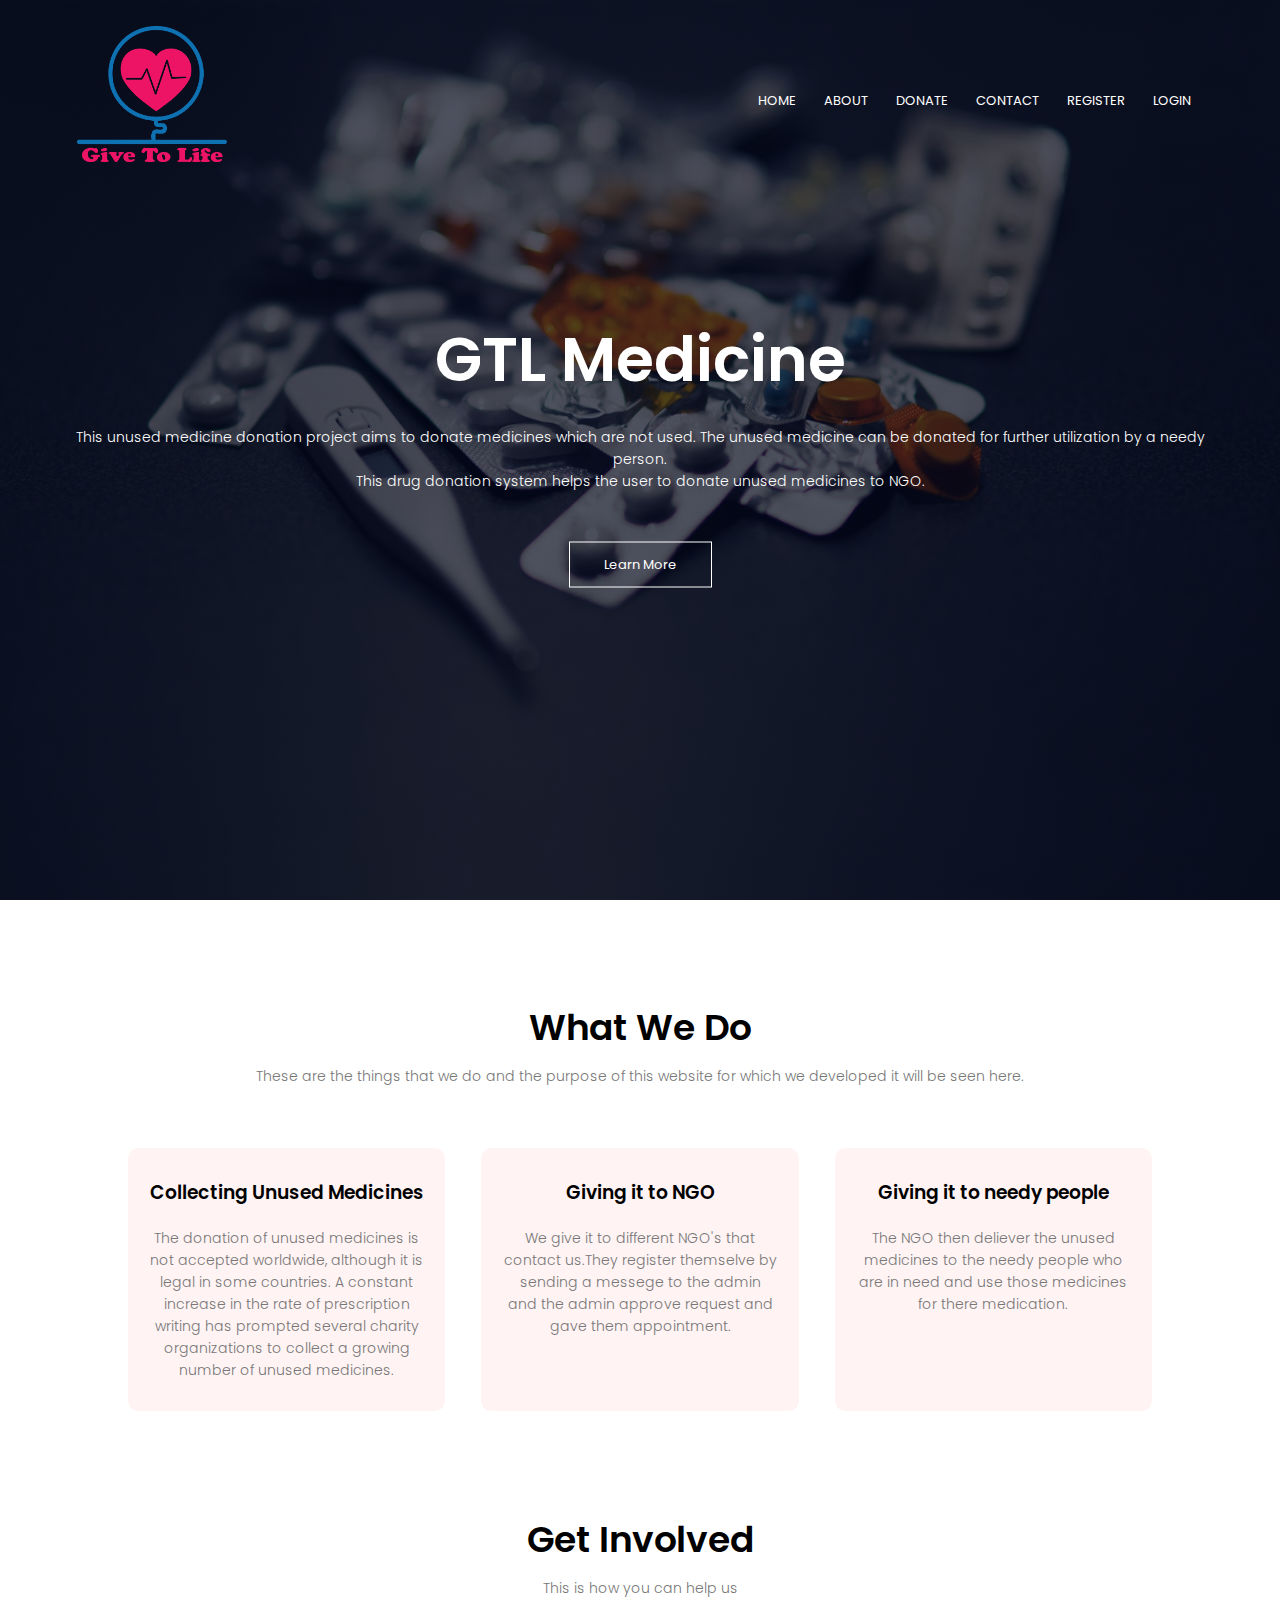
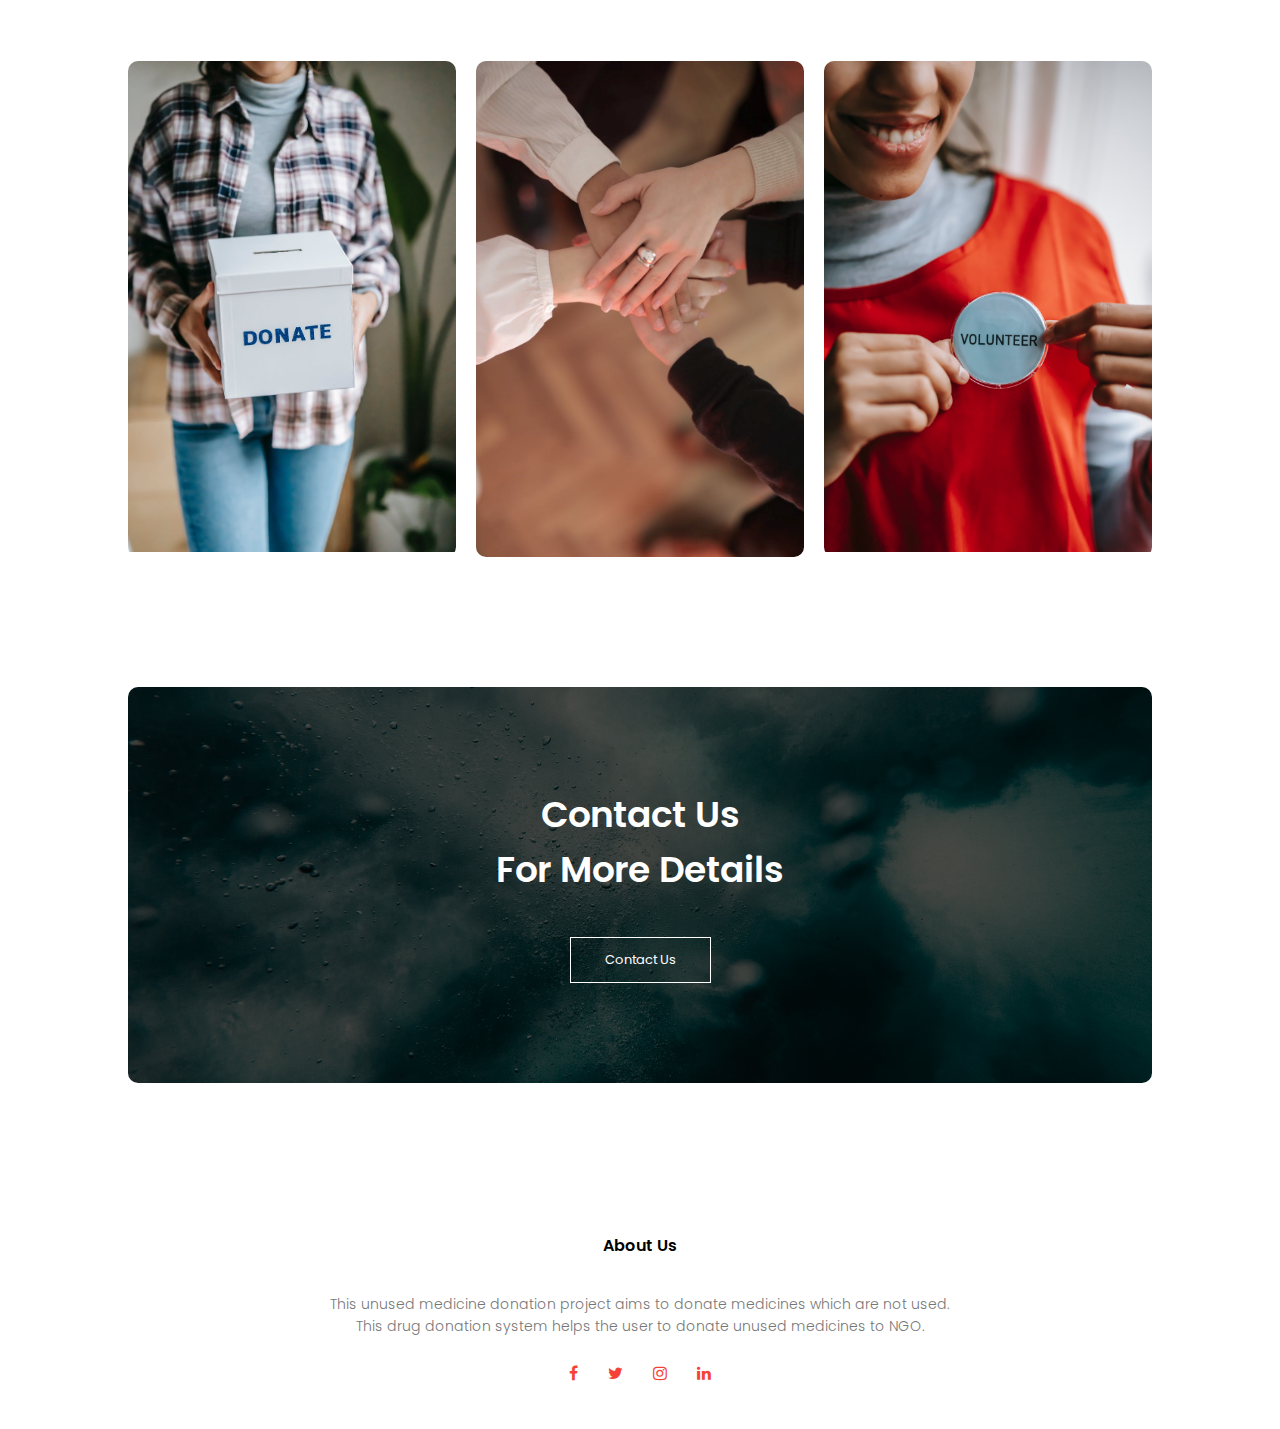
<file: index.html>
<!DOCTYPE html>
<html lang="en">
  <head>
    <meta charset="UTF-8" />
    <meta name="viewport" content="width=device-width, initial-scale=1.0" />
    <link rel="stylesheet" href="style.css" />
    <link rel="preconnect" href="https://fonts.gstatic.com" />
    <link
      href="https://fonts.googleapis.com/css2?family=Poppins:wght@100;200;300;400;600;700&display=swap"
      rel="stylesheet"
    />
    <link
      rel="stylesheet"
      href="https://cdnjs.cloudflare.com/ajax/libs/font-awesome/4.7.0/css/font-awesome.min.css"
    />
    <title>Medicine Donation Website</title>
  </head>
  <body>
    <!--------Header Section--------->
    <section class="header">
      <nav>
        <i class="fa fa-remove" onclick="hideMenu()"></i>
        <a href="index.html"><img src="images/logo%201.png" /></a>
        <div class="nav-links" id="navLinks">
          <ul>
            <li><a href="index.html">HOME</a></li>
            <li><a href="about.html">ABOUT</a></li>
            <li><a href="donate.html">DONATE</a></li>
            <li><a href="contact.html">CONTACT</a></li>
            <li><a href="register.html">REGISTER</a></li>
            <li><a href="login.html">LOGIN</a></li>
          </ul>
        </div>
        <i class="fa fa-reorder" onclick="showMenu()"></i>
      </nav>
      <div class="text-box">
        <h1>GTL Medicine</h1>
        <p>
          This unused medicine donation project aims to donate medicines which
          are not used. The unused medicine can be donated for further
          utilization by a needy person. <br />This drug donation system helps
          the user to donate unused medicines to NGO.
        </p>
        <a href="About.html" class="button">Learn More</a>
      </div>
    </section>

    <!--------About Section--------->
    <section class="Whatwedo">
      <h1>What We Do</h1>
      <p>
        These are the things that we do and the purpose of this website for
        which we developed it will be seen here.
      </p>

      <div class="row">
        <div class="course-col">
          <h3>Collecting Unused Medicines</h3>
          <p>
            The donation of unused medicines is not accepted worldwide, although
            it is legal in some countries. A constant increase in the rate of
            prescription writing has prompted several charity organizations to
            collect a growing number of unused medicines.
          </p>
        </div>

        <div class="course-col">
          <h3>Giving it to NGO</h3>
          <p>
            We give it to different NGO's that contact us.They register
            themselve by sending a messege to the admin and the admin approve
            request and gave them appointment.
          </p>
        </div>

        <div class="course-col">
          <h3>Giving it to needy people</h3>
          <p>
            The NGO then deliever the unused medicines to the needy people who
            are in need and use those medicines for there medication.
          </p>
        </div>
      </div>
    </section>
    <!------Get Involved----->
    <section class="GetInvolved">
      <h1>Get Involved</h1>
      <p>This is how you can help us</p>

      <div class="row">
        <div class="GetInvolved-col">
          <img src="images/Donate.jpeg" />
          <div class="layer">
            <h3>Make a Donation</h3>
          </div>
        </div>
        <div class="GetInvolved-col">
          <img src="images/Partner.jpeg" />
          <div class="layer">
            <h3>Partner with us</h3>
          </div>
        </div>
        <div class="GetInvolved-col">
          <img src="images/volunteer.jpg" />
          <div class="layer">
            <h3>Volunteer your Time</h3>
          </div>
        </div>
      </div>
    </section>
    <!-----contact us----->
    <section class="CU">
      <h1>Contact Us <br />For More Details</h1>
      <a href="Contact.html" class="button">Contact Us</a>
    </section>
    <!----------Footer-------->

    <section class="Footer">
      <h4>About Us</h4>
      <p>
        This unused medicine donation project aims to donate medicines which are
        not used.<br />This drug donation system helps the user to donate unused
        medicines to NGO.
      </p>
      <div class="icons">
        <i class="fa fa-facebook"></i>
        <i class="fa fa-twitter"></i>
        <i class="fa fa-instagram"></i>
        <i class="fa fa-linkedin"></i>
      </div>
    </section>
    <script>
      var navLinks = document.getElementById("navLinks");
      function showMenu() {
        navLinks.style.right = "0";
      }
      function hideMenu() {
        navLinks.style.right = "-200px";
      }
    </script>
  </body>
</html>
</file>
<file: style.css>
* {
  margin: 0;
  padding: 0;
  font-family: "Poppins", sans-serif;
}

.header {
  min-height: 100vh;
  width: 100%;
  background-image: linear-gradient(rgba(4, 9, 30, 0.7), rgba(4, 9, 30, 0.7)),
    url(images/About.jpg);
  background-position: center;
  background-size: cover;
  position: relative;
}
nav {
  display: flex;
  padding: 2% 6%;
  justify-content: space-between;
  align-items: center;
}

nav img {
  width: 150px;
}
.nav-links {
  flex: 1;
  text-align: right;
}
.nav-links ul li {
  list-style: none;
  display: inline-block;
  padding: 8px 12px;
  position: relative;
}
.nav-links ul li a {
  color: #fff;
  text-decoration: none;
  font-size: 13px;
}
.nav-links ul li::after {
  content: "";
  width: 0%;
  height: 2px;
  background: #f44336;
  display: block;
  margin: auto;
  transition: 0.5s;
}
.nav-links ul li:hover::after {
  width: 100%;
}
.text-box {
  width: 90%;
  color: #fff;
  position: absolute;
  top: 50%;
  left: 50%;
  transform: translate(-50%, -50%);
  text-align: center;
}
.text-box h1 {
  font-size: 62px;
}
.text-box p {
  margin: 10px 0 40px;
  font-size: 14px;
  color: #fff;
}
.button {
  display: inline-block;
  text-decoration: none;
  color: #fff;
  border: 1px solid #fff;
  padding: 12px 34px;
  font-size: 13px;
  background: transparent;
  position: relative;
  cursor: pointer;
}

.button:hover {
  border: 1px solid #f44336;
  background: #f44336;
  transition: 1s;
}

nav .fa {
  display: none;
}

@media (max-width: 700px) {
  .text-box h1 {
    font-size: 20px;
  }
  .nav-links ul li {
    display: block;
  }
  .nav-links {
    position: fixed;
    background: rgba(226, 0, 0, 0.7);
    height: 100vh;
    width: 200px;
    top: 0;
    right: -200px;
    text-align: left;
    z-index: 2;
    transition: 1s;
  }
  nav .fa {
    display: block;
    color: #fff;
    margin: 10px;
    font-size: 22px;
    cursor: pointer;
  }

  .nav-links ul {
    padding: 30px;
  }
}

/*-----Whatwedo-----*/

.Whatwedo {
  width: 80%;
  margin: auto;
  text-align: center;
  padding-top: 100px;
}
h1 {
  font-size: 36px;
  font-weight: 600;
}
p {
  color: #777;
  font-size: 14px;
  font-weight: 300;
  line-height: 22px;
  padding: 10px;
}

.row {
  margin-top: 5%;
  display: flex;
  justify-content: space-between;
}

.course-col {
  flex-basis: 31%;
  background: #fff3f3;
  border-radius: 10px;
  margin-bottom: 5%;
  padding: 20px 12px;
  box-sizing: border-box;
  transition: 0.5s;
}
h3 {
  text-align: center;
  font-weight: 600;
  margin: 10px 0;
}
.course-col:hover {
  box-shadow: 0 0 20px 0px rgba(0, 0, 0, 0.2);
}
@media (max-width: 700px) {
  .row {
    flex-direction: column;
  }
}

/*--------GetInvolved---------*/

.GetInvolved {
  width: 80%;
  margin: auto;
  text-align: center;
  padding-top: 50px;
}

.GetInvolved-col {
  flex-basis: 32%;
  border-radius: 10px;
  margin-bottom: 30px;
  position: relative;
  overflow: hidden;
}

.GetInvolved-col img {
  width: 100%;
  display: block;
}

.layer {
  background: transparent;
  height: 100%;
  width: 100%;
  position: absolute;
  top: 0;
  left: 0;
  transition: 0.5s;
}

.layer:hover {
  background: rgba(226, 0, 0, 0.7);
}

.layer h3 {
  width: 100%;
  font-weight: 500;
  color: #fff;
  font-size: 26px;
  bottom: 0;
  left: 50%;
  transform: translateX(-50%);
  position: absolute;
  opacity: 0;
  transition: 0.5s;
}
.layer:hover h3 {
  bottom: 49%;
  opacity: 1;
}

/*-----Contact Us-----*/

.CU {
  margin: 100px auto;
  width: 80%;
  background-image: linear-gradient(rgba(0, 0, 0, 0.7), rgba(0, 0, 0, 0.7)),
    url(images/Cover.jpeg);
  background-position: center;
  background-size: cover;
  border-radius: 10px;
  text-align: center;
  padding: 100px 0;
}

.CU h1 {
  color: #fff;
  margin-bottom: 40px;
  padding: 0;
}
@media (max-width: 700px) {
  .CU h1 {
    font-size: 24px;
  }
}
/*----Footer-------*/

.Footer {
  width: 100%;
  text-align: center;
  padding: 30px 0;
}

.Footer h4 {
  margin-bottom: 25px;
  margin-top: 20px;
  font-weight: 600;
}

.icons .fa {
  color: #f44336;
  margin: 0 13px;
  cursor: pointer;
  padding: 18px 0;
}

.fa-heart-o {
  color: #f44336;
}

/*---------About Us------------*/

.sub-header {
  height: 50vh;
  width: 100%;
  background-image: linear-gradient(rgba(4, 9, 30, 0.7), rgba(4, 9, 30, 0.7)),
    url(images/Aboutus.jpeg);
  background-position: center;
  background-size: cover;
  text-align: center;
  color: #fff;
}

.about-us {
  width: 80%;
  margin: auto;
  padding-top: 80px;
  padding-bottom: 50px;
}

.about-col {
  flex-basis: 48%;
  padding: 30px 2px;
}

.about-col img {
  width: 100%;
}

.about-col h1 {
  padding-top: 0;
}

.about-col p {
  padding: 15px 0 25px;
}

.red-btn {
  border: 1px solid #f44336;
  background: transparent;
  color: #f44336;
}

.red-btn:hover {
  color: #fff;
}

.contact-us {
  width: 80%;
  margin: auto;
}

.contact-col {
  flex-basis: 48%;
  margin-bottom: 30px;
}

.contact-col div {
  display: flex;
  align-items: center;
  margin-bottom: 40px;
}

.contact-col div .fa {
  font-size: 28px;
  color: #f44336;
  margin: 10px;
  margin-right: 30px;
}

.contact-col div p {
  padding: 0;
}

.contact-col div h5 {
  font-size: 20px;
  margin-bottom: 5px;
  color: #555;
  font-weight: 400;
}

.contact-col input,
.contact-col textarea {
  width: 100%;
  padding: 15px;
  margin-bottom: 17px;
  outline: none;
  border: 1px solid #ccc;
  box-sizing: border-box;
}
</file>
